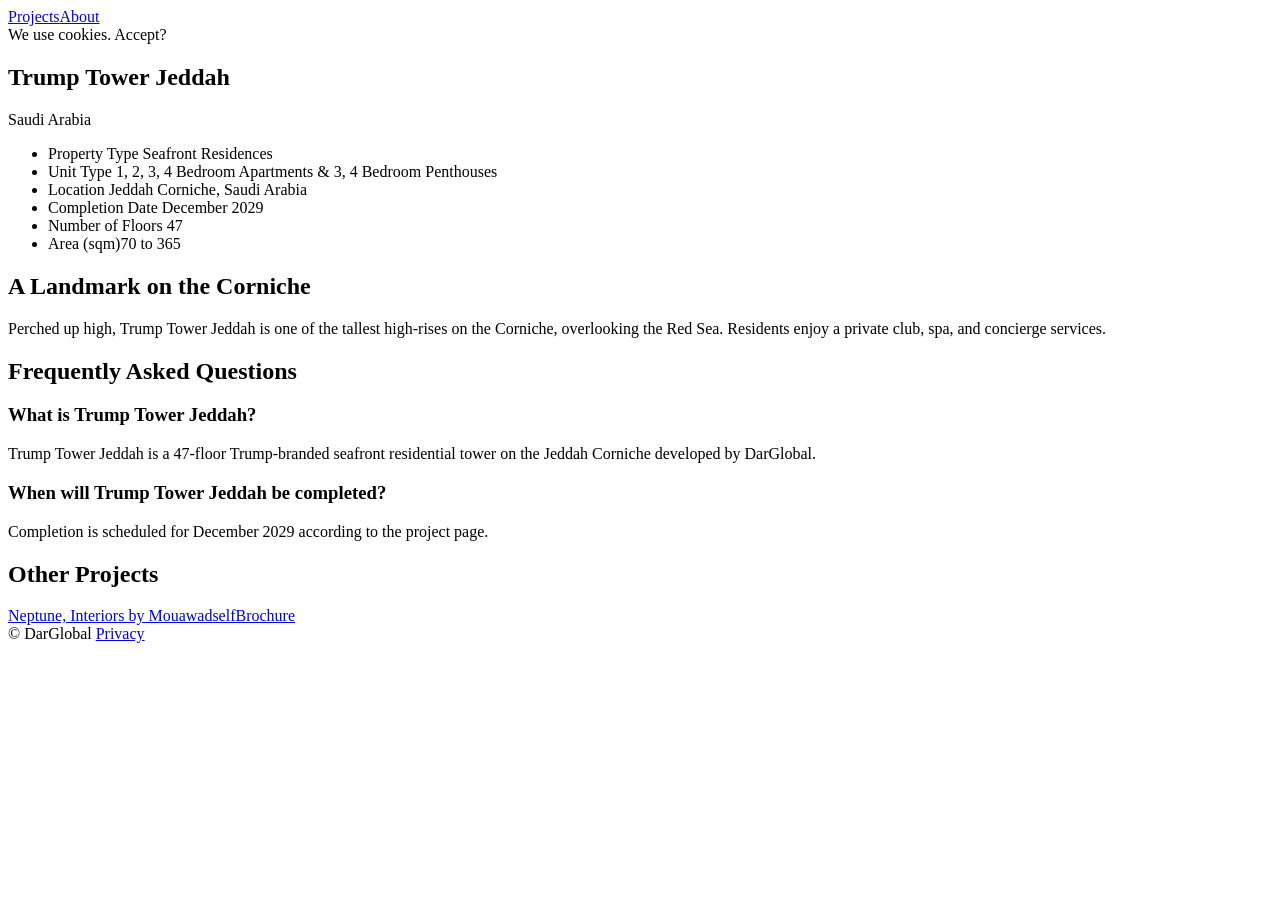
<file: tests/fixtures/darglobal_project.html>
<!DOCTYPE html><html lang="en"><head><title>Trump Tower Jeddah | DarGlobal</title>
<meta name="description" content="Trump Tower Jeddah delivers seafront Corniche residences with Red Sea views, a private club, and 47 floors. December 2029 delivery.">
<meta property="og:image" content="https://cdn.darglobal.co.uk/ttj.jpg">
<script type="application/ld+json">{"@context":"https://schema.org","@type":"FAQPage","mainEntity":[]}</script>
</head><body><header class="site-header"><nav><a href="/projects">Projects</a><a href="/about">About</a></nav></header>
<div id="cookie-banner">We use cookies. Accept?</div>
<main><section class="project-hero"><h1>Trump Tower Jeddah</h1><p>Saudi Arabia</p>
<ul class="specs"><li><span>Property Type</span> <span>Seafront Residences</span></li>
<li><span>Unit Type</span> <span>1, 2, 3, 4 Bedroom Apartments &amp; 3, 4 Bedroom Penthouses</span></li>
<li><span>Location</span> <span>Jeddah Corniche, Saudi Arabia</span></li>
<li><span>Completion Date</span> <span>December 2029</span></li>
<li><span>Number of Floors</span> <span>47</span></li>
<li><span>Area (sqm)</span><span>70 to 365</span></li></ul></section>
<section><h2>A Landmark on the Corniche</h2><p>Perched up high, Trump Tower Jeddah is one of the tallest high-rises on the Corniche, overlooking the Red Sea. Residents enjoy a private club, spa, and concierge services.</p></section>
<section><h2>Frequently Asked Questions</h2><h3>What is Trump Tower Jeddah?</h3><p>Trump Tower Jeddah is a 47-floor Trump-branded seafront residential tower on the Jeddah Corniche developed by DarGlobal.</p>
<h3>When will Trump Tower Jeddah be completed?</h3><p>Completion is scheduled for December 2029 according to the project page.</p></section>
<section><h2>Other Projects</h2><a href="/neptune">Neptune, Interiors by Mouawad</a><a href="/trump-tower-jeddah#x">self</a><a href="https://cdn.darglobal.co.uk/brochure.pdf">Brochure</a></section>
</main><footer>© DarGlobal <a href="/privacy-policy">Privacy</a></footer></body></html>
</file>
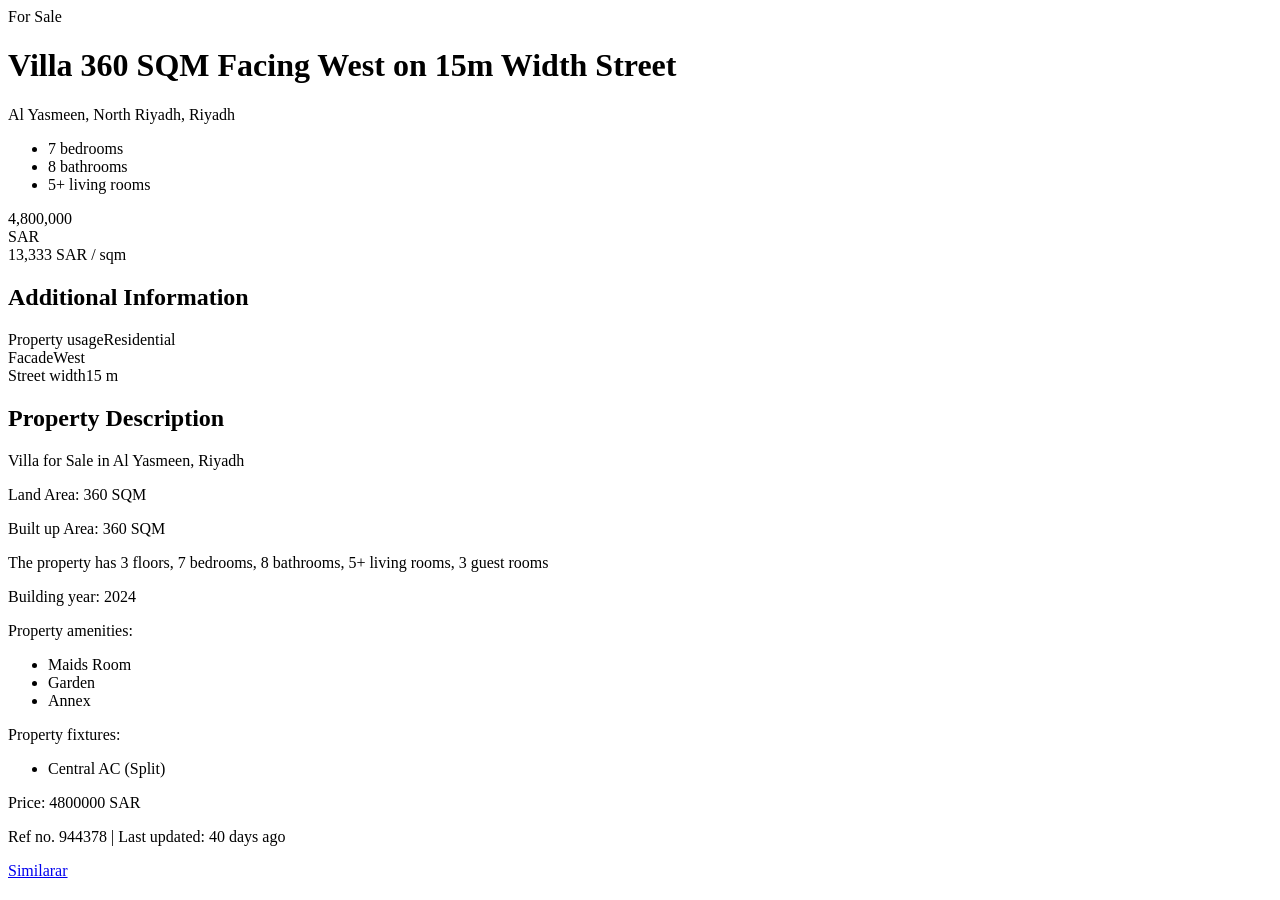
<file: tests/fixtures/wasalt_listing.html>
<!DOCTYPE html><html lang="en"><head><title>Properties for Sale in Saudi Arabia - wasalt.com</title></head><body>
<div id="__next"><main><span>For Sale</span><h1>Villa 360 SQM Facing West on 15m Width Street</h1>
<p>Al Yasmeen, North Riyadh, Riyadh</p><ul><li>7 <span>bedrooms</span></li><li>8 <span>bathrooms</span></li><li>5+ <span>living rooms</span></li></ul>
<div>4,800,000</div><div>SAR</div><div>13,333 SAR / sqm</div>
<h2>Additional Information</h2><div><span>Property usage</span><span>Residential</span></div><div><span>Facade</span><span>West</span></div><div><span>Street width</span><span>15 m</span></div>
<h2>Property Description</h2><p>Villa for Sale in Al Yasmeen, Riyadh</p><p>Land Area: 360 SQM</p><p>Built up Area: 360 SQM</p>
<p>The property has 3 floors, 7 bedrooms, 8 bathrooms, 5+ living rooms, 3 guest rooms</p><p>Building year: 2024</p>
<p>Property amenities:</p><ul><li>Maids Room</li><li>Garden</li><li>Annex</li></ul><p>Property fixtures:</p><ul><li>Central AC (Split)</li></ul>
<p>Price: 4800000 SAR</p><p>Ref no. 944378 | Last updated: 40 days ago</p>
<a href="/en/property/sale/villa-200-sqm-facing-west-on-15m-width-street-176462">Similar</a><a href="/ar/property/x-1">ar</a>
</main></div></body></html>
</file>
